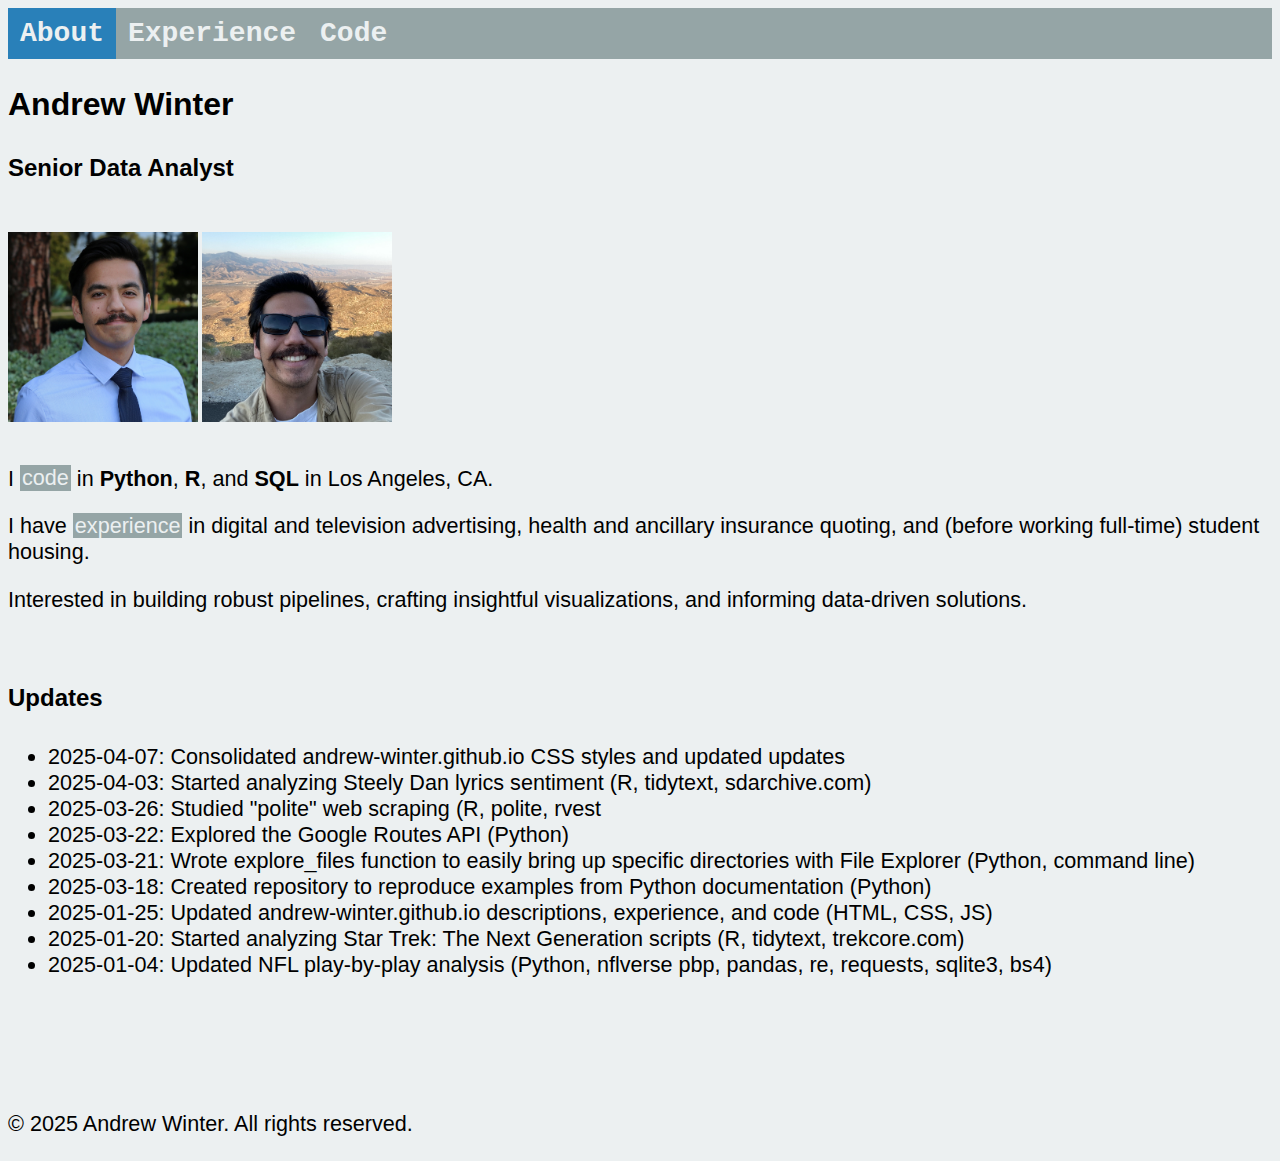
<file: index.html>
<!DOCTYPE html>
<html lang="en">
<head>
  <meta charset="UTF-8">
  <meta name="viewport" content="width=device-width, initial-scale=1.0">
  <title>Andrew Winter | About</title>
  <link rel="stylesheet" href="assets/style.css">
</head>
<body>
  <header>
    <nav class="topnav">
      <a class="active" href="index.html">About</a>
      <a href="experience.html">Experience</a>
      <a href="code.html">Code</a>
    </nav>
  </header>
  <main>
    <section class="summary">
      <h2>Andrew Winter</h2>
      <h4>Senior Data Analyst</h4>
    </section>
	<br>
    <section class="photos">
      <div class="img">
        <img src="images/professional.jpg" alt="Professional profile picture of Andrew Winter wearing a tie">
        <img src="images/mountain.jpg" alt="Casual picture of Andrew Winter with sunglasses standing near a cliff edge">
      </div>
    </section>
	<br>
    <section class="about">
      <p>I <a href="code.html">code</a> in <b>Python</b>, <b>R</b>, and <b>SQL</b> in Los Angeles, CA.</p>
      <p>I have <a href="experience.html">experience</a> in digital and television advertising, health and ancillary insurance quoting, and (before working full-time) student housing.</p>
      <p>Interested in building robust pipelines, crafting insightful visualizations, and informing data-driven solutions.</p>
  </section>
  <br>
    <section class="updates">
      <h4>Updates</h4>
        <ul id="updates-list"></ul>
    </section>
  <br>
  </main>
  <br>
  <br>
  <br>
  <br>
  <footer>
    <p>© 2025 Andrew Winter. All rights reserved.</p>
  </footer>
  <script src="assets/updates.js"></script>
</body>
</html>
</file>
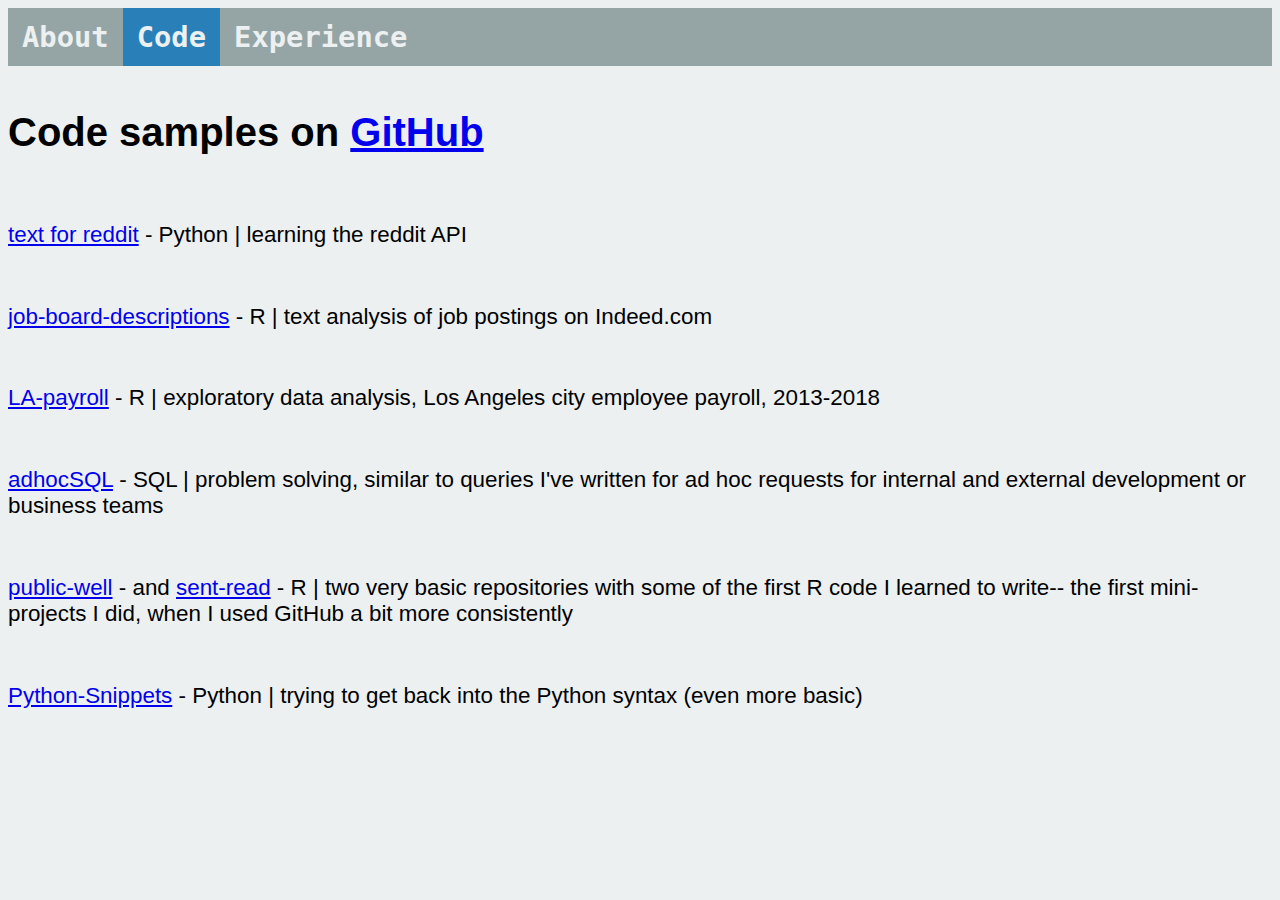
<file: code/index.html>
<!DOCTYPE html>
<html>
  <head>
    <meta charset="UTF-8">
      <title>Code</title>
      <link rel="stylesheet" href="../default_style.css">
	  <style type="text/css">
	  </style>
  </head>
  <body>
	<header>
		<div class="topnav">
          <a href="../index.html">About</a>
		  <a class = "active" href="code/index.html">Code</a>
		  <a href="../experience/index.html">Experience</a>
		</div>
	</header>
	<br>
	<main>
		<article>
			<h2>Code samples on <a href="https://github.com/andrew-winter">GitHub</a></h2>
			<br>			
				<p><a href="text-for-reddit/index.html">text for reddit</a>  -  Python | learning the reddit API</p>
				<br>
				<p><a href="https://github.com/andrew-winter/job-board-descriptions">job-board-descriptions</a>  -  R | text analysis of job postings on Indeed.com</p>
				<br>
				<p><a href="https://github.com/andrew-winter/LA-Payroll">LA-payroll</a>  -  R | exploratory data analysis, Los Angeles city employee payroll, 2013-2018</p>
				<br>
				<p><a href="https://github.com/andrew-winter/adhocSQL">adhocSQL</a>  -  SQL | problem solving, similar to queries I've written for ad hoc requests for internal and external development or business teams</p>
				<br>
				<p><a href="https://github.com/andrew-winter/public-well">public-well</a> -   and <a href="https://github.com/andrew-winter/sent-read">sent-read</a>  -  R | two very basic repositories with some of the first R code I learned to write-- the first mini-projects I did, when I used GitHub a bit more consistently</p>
				<br>
				<p><a href="https://github.com/andrew-winter/Python-Snippets">Python-Snippets</a>  -  Python | trying to get back into the Python syntax (even more basic)</p>
		</article>
	</main>
	</body>
</html>
</file>
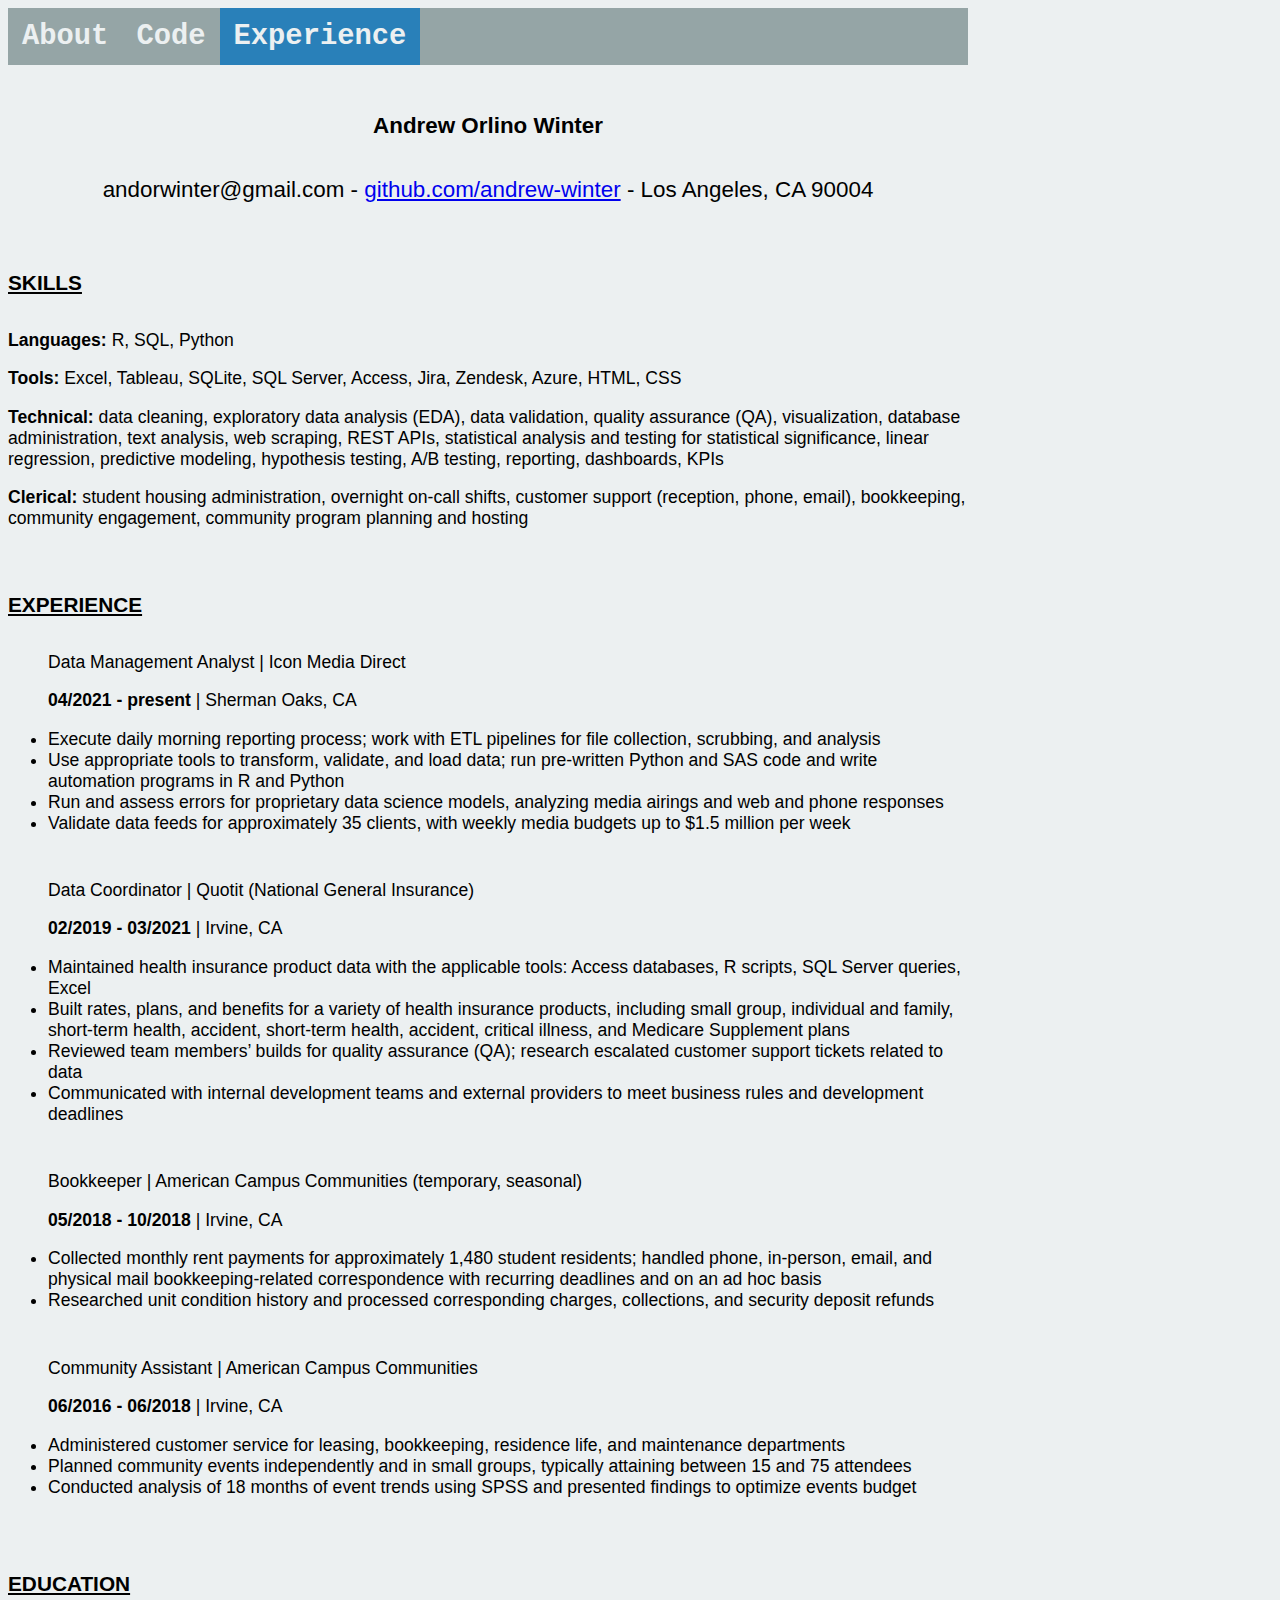
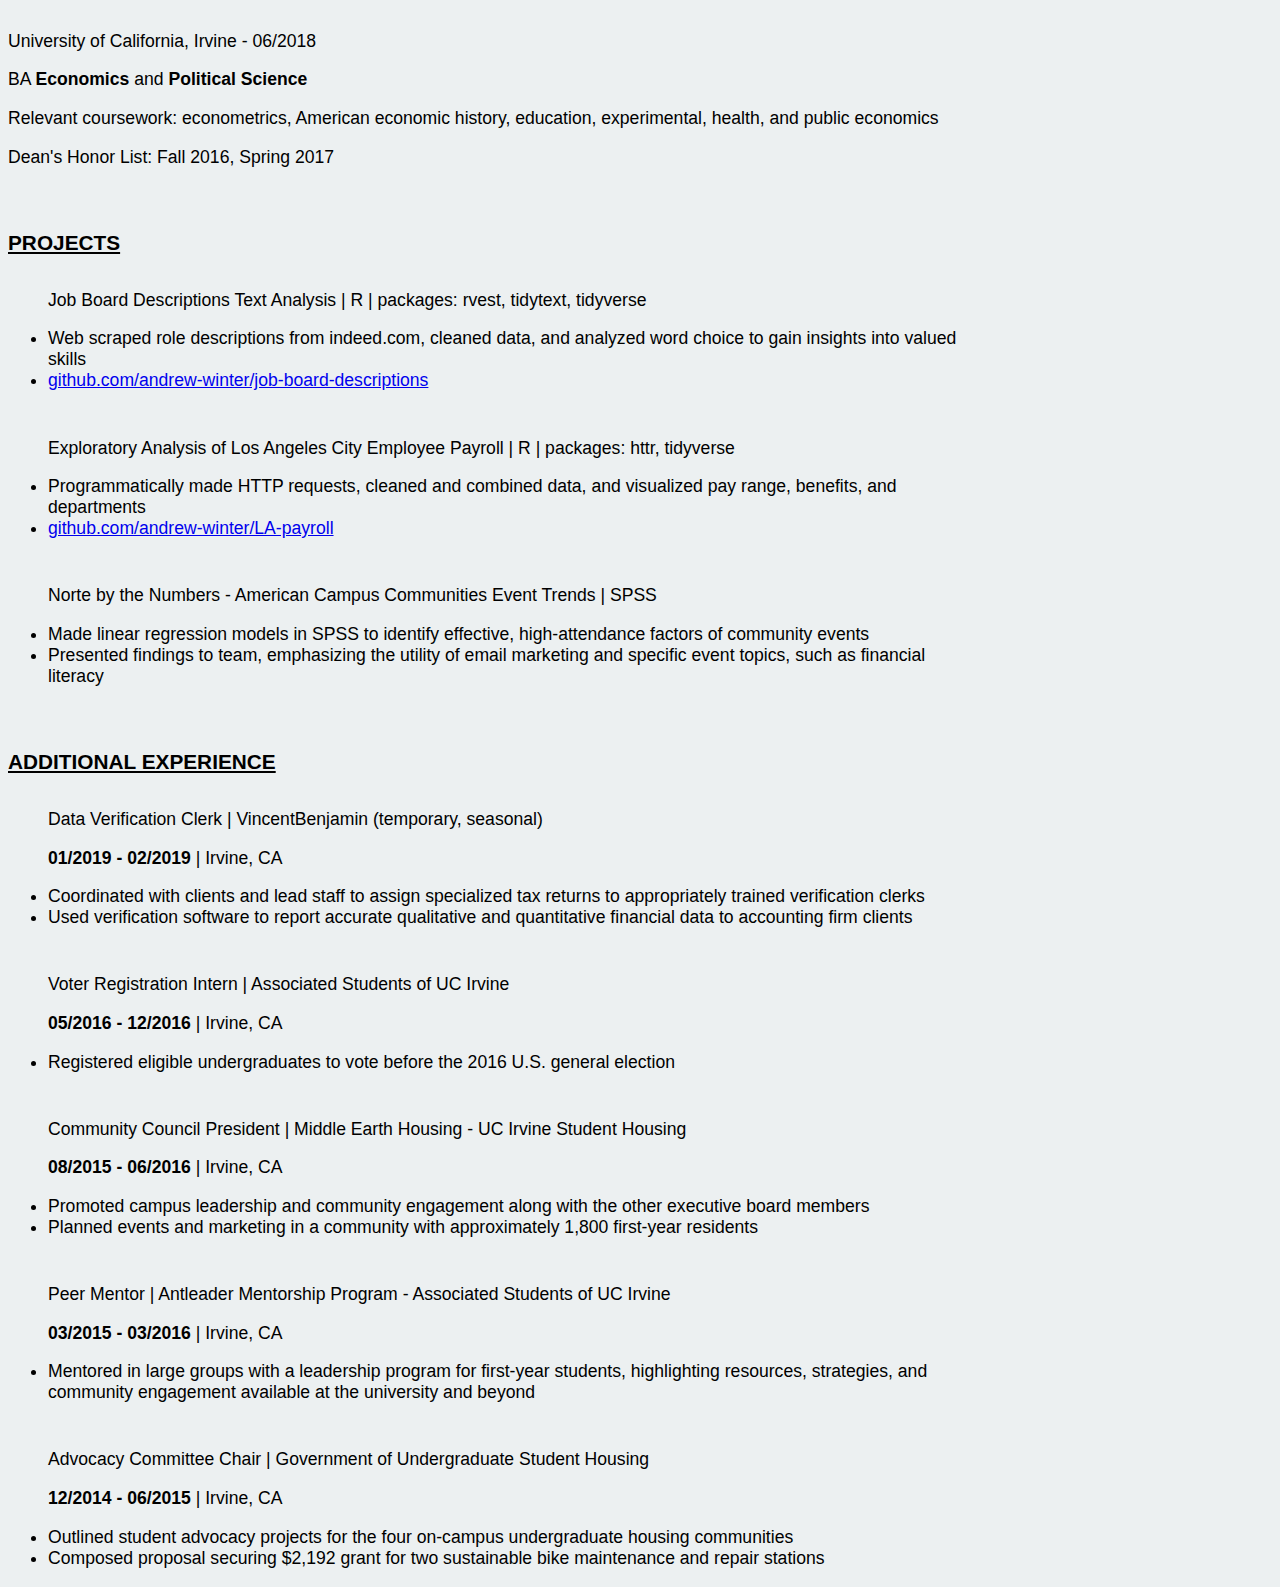
<file: experience/index.html>
<!DOCTYPE html>
<html>
  <head>
    <meta charset="UTF-8">
      <title>Experience</title>
      <link rel="stylesheet" href="../default_style.css">
	  <link rel="specific stylesheet" href="resume.css">
	  <style type="text/css">
	  </style>
  </head>
  <body class="A4-attempt">
	<header>
		<div class="topnav">
          <a href="../index.html">About</a>
		  <a href="../code/index.html">Code</a>
		  <a class = "active" href="index.html">Experience</a>
		</div>
	</header>
	<br>
	<main>
		<article>
			<h5 class="sub-heading1">Andrew Orlino Winter</h5>
			<p class="sub-heading1">andorwinter@gmail.com - <a href="https://github.com/andrew-winter">github.com/andrew-winter</a> - Los Angeles, CA 90004</p>
			<br>
			
			<h5 class="sub-heading2">SKILLS</h5>
			<p><strong>Languages: </strong>R, SQL, Python</p>
			<p><strong>Tools: </strong>Excel, Tableau, SQLite, SQL Server, Access,  Jira, Zendesk, Azure, HTML, CSS</p>
			<p><strong>Technical: </strong>data cleaning, exploratory data analysis (EDA), data validation, quality assurance (QA), visualization, database administration, text analysis, web scraping, REST APIs, statistical analysis and testing for statistical significance, linear regression, predictive modeling, hypothesis testing, A/B testing, reporting, dashboards, KPIs</p>
			<p><strong>Clerical: </strong>student housing administration, overnight on-call shifts, customer support (reception, phone, email), bookkeeping, community engagement, community program planning and hosting</p>
			<br>
			
			<h5 class="sub-heading2">EXPERIENCE</h5>
				<ul><p>Data Management Analyst | Icon Media Direct</p>
			    <strong>04/2021 - present</strong> | Sherman Oaks, CA</p>
			        <li>Execute daily morning reporting process; work with ETL pipelines for file collection, scrubbing, and analysis</li>
					<li>Use appropriate tools to transform, validate, and load data; run pre-written Python and SAS code and write automation programs in R and Python</li>
					<li>Run and assess errors for proprietary data science models, analyzing media airings and web and phone responses</li>
				    <li>Validate data feeds for approximately 35 clients, with weekly media budgets up to $1.5 million per week</li>
				</ul>
				<br>
			    <ul><p>Data Coordinator | Quotit (National General Insurance)</p>
			    <strong>02/2019 - 03/2021</strong> | Irvine, CA</p>
			        <li>Maintained health insurance product data with the applicable tools: Access databases, R scripts, SQL Server queries, Excel</li>
				    <li>Built rates, plans, and benefits for a variety of health insurance products, including small group, individual and family, short-term health, accident, short-term health, accident, critical illness, and Medicare Supplement plans</li>
				    <li>Reviewed team members’ builds for quality assurance (QA); research escalated customer support tickets related to data</li>
				    <li>Communicated with internal development teams and external providers to meet business rules and development deadlines</li>
				</ul>
				<br>
				<ul><p>Bookkeeper | American Campus Communities (temporary, seasonal)</p>
			    <strong>05/2018 - 10/2018</strong> | Irvine, CA</p>
			        <li>Collected monthly rent payments for approximately 1,480 student residents; handled phone, in-person, email, and physical mail bookkeeping-related correspondence with recurring deadlines and on an ad hoc basis</li>
				    <li>Researched unit condition history and processed corresponding charges, collections, and security deposit refunds</li>
				</ul>
				<br>
				<ul><p>Community Assistant | American Campus Communities</p>
			    <strong>06/2016 - 06/2018</strong> | Irvine, CA</p>
			        <li>Administered customer service for leasing, bookkeeping, residence life, and maintenance departments</li>
				    <li>Planned community events independently and in small groups, typically attaining between 15 and 75 attendees</li>
					<li>Conducted analysis of 18 months of event trends using SPSS and presented findings to optimize events budget</li>
				</ul>
				<br>
		    <br>
			<h5 class="sub-heading2">EDUCATION</h5>
			    <p>University of California, Irvine - 06/2018</p>
				<p>BA <strong>Economics</strong> and <strong>Political Science</strong>
				<p>Relevant coursework: econometrics, American economic history, education, experimental, health, and public economics</p>
				<p>Dean's Honor List: Fall 2016, Spring 2017</p>
			<br>
			
			<h5 class="sub-heading2">PROJECTS</h5>
			    <ul><p>Job Board Descriptions Text Analysis | R | packages: rvest, tidytext, tidyverse</p>
			        <li>Web scraped role descriptions from indeed.com, cleaned data, and analyzed word choice to gain insights into valued skills </li>
				    <li><a href="https://github.com/andrew-winter/job-board-descriptions">github.com/andrew-winter/job-board-descriptions</a></li>
				</ul>
				<br>
				<ul><p>Exploratory Analysis of Los Angeles City Employee Payroll | R | packages: httr, tidyverse</p>
			        <li>Programmatically made HTTP requests, cleaned and combined data, and visualized pay range, benefits, and departments </li>
				    <li><a href="https://github.com/andrew-winter/LA-payroll">github.com/andrew-winter/LA-payroll</a></li>
				</ul>
				<br>
				<ul><p>Norte by the Numbers - American Campus Communities Event Trends | SPSS</p>
			        <li>Made linear regression models in SPSS to identify effective, high-attendance factors of community events</li>
				    <li>Presented findings to team, emphasizing the utility of email marketing and specific event topics, such as financial literacy</li>
				</ul>
				<br>
				
				<h5 class="sub-heading2">ADDITIONAL EXPERIENCE</h5>
			    <ul><p>Data Verification Clerk | VincentBenjamin (temporary, seasonal)</p>
			    <strong>01/2019 - 02/2019</strong> | Irvine, CA</p>
			        <li>Coordinated with clients and lead staff to assign specialized tax returns to appropriately trained verification clerks</li>
				    <li>Used verification software to report accurate qualitative and quantitative financial data to accounting firm clients</li>
				</ul>
				<br>
				<ul><p>Voter Registration Intern | Associated Students of UC Irvine</p>
			    <strong>05/2016 - 12/2016</strong> | Irvine, CA</p>
			        <li>Registered eligible undergraduates to vote before the 2016 U.S. general election</li>
				</ul>
				<br>
				<ul><p>Community Council President | Middle Earth Housing - UC Irvine Student Housing</p>
			    <strong>08/2015 - 06/2016</strong> | Irvine, CA</p>
			        <li>Promoted campus leadership and community engagement along with the other executive board members</li>
				    <li>Planned events and marketing in a community with approximately 1,800 first-year residents</li>
				</ul>
				<br>
				<ul><p>Peer Mentor | Antleader Mentorship Program - Associated Students of UC Irvine</p>
			    <strong>03/2015 - 03/2016</strong> | Irvine, CA</p>
			        <li>Mentored in large groups with a leadership program for first-year students, highlighting resources, strategies, and community engagement available at the university and beyond</li>
				</ul>
				<br>
				<ul><p>Advocacy Committee Chair | Government of Undergraduate Student Housing</p>
			    <strong>12/2014 - 06/2015</strong> | Irvine, CA</p>
			        <li>Outlined student advocacy projects for the four on-campus undergraduate housing communities</li>
				    <li>Composed proposal securing $2,192 grant for two sustainable bike maintenance and repair stations</li>
				</ul>
		</article>
	</main>
	</body>
</html>
</file>
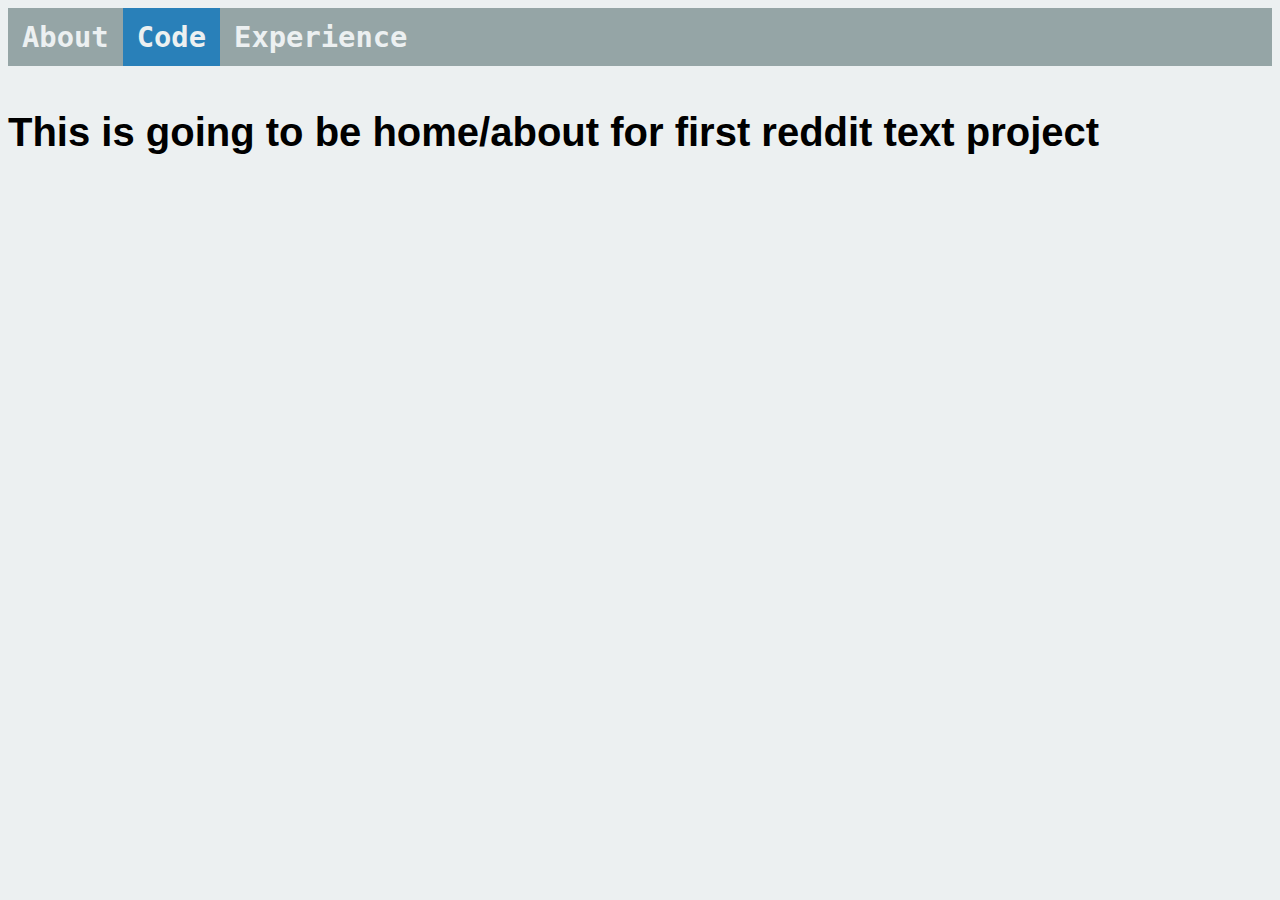
<file: code/text-for-reddit/index.html>
<!DOCTYPE html>
<html>
  <head>
    <meta charset="UTF-8">
      <title>text for reddit</title>
      <link rel="stylesheet" href="../../default_style.css">
	  <style type="text/css">
	  </style>
  </head>
  <body>
	<header>
		<div class="topnav">
          <a href="../../index.html">About</a>
		  <a class = "active" href="../code/index.html">Code</a>
		  <a href="../experience/index.html">Experience</a>
		</div>
	</header>
	<br>
	<main>
		<article>
			<h2>This is going to be home/about for first reddit text project</h2>
			<br>
			<br>
		</article>
	</main>
	</body>
</html>
</file>
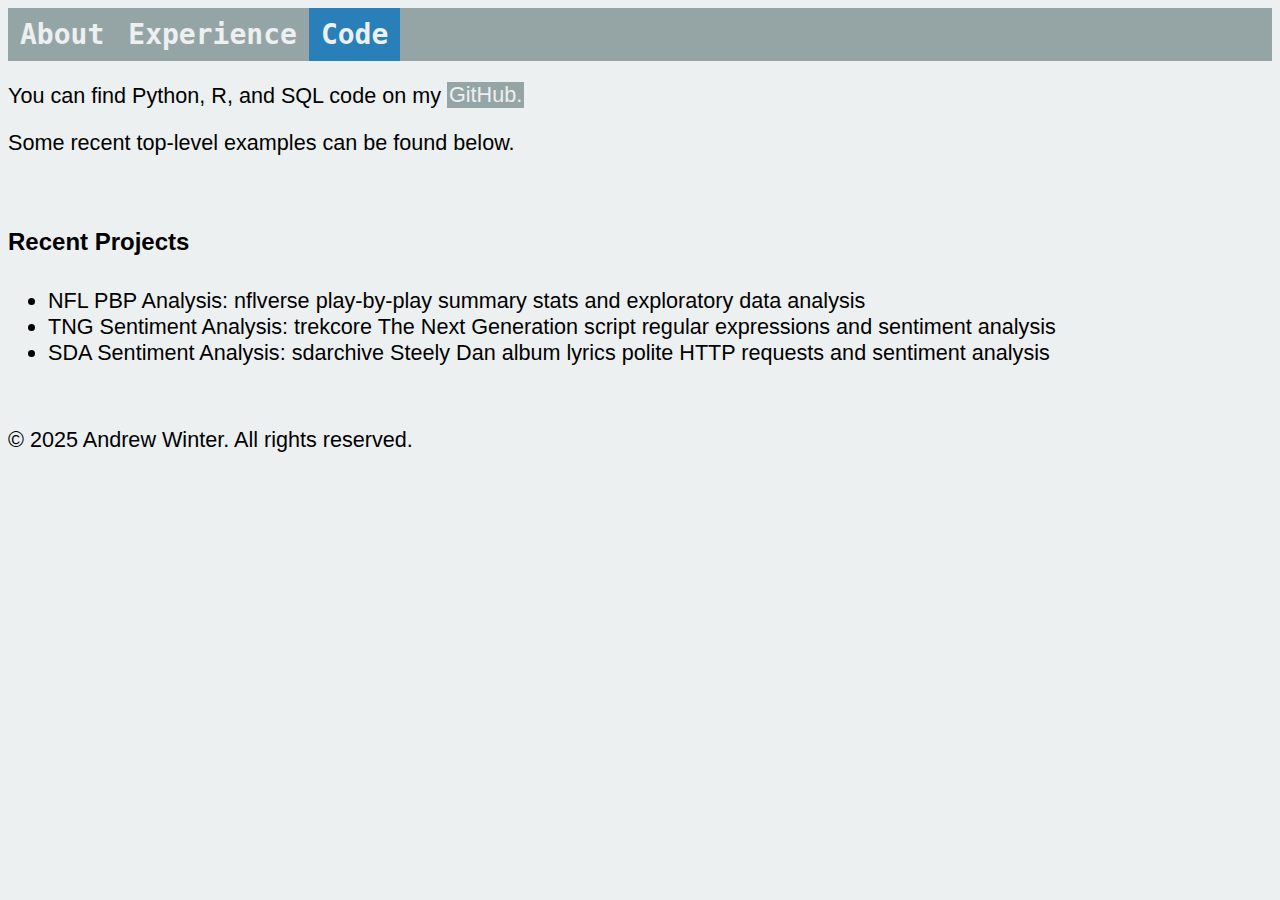
<file: code.html>
<!DOCTYPE html>
<html lang="en">
<head>
  <meta charset="UTF-8">
  <meta name="viewport" content="width=device-width, initial-scale=1.0">
  <title>Andrew Winter | Code</title>
  <link rel="stylesheet" href="assets/style.css">
</head>
<body>
  <header>
    <nav class="topnav">
      <a href="index.html">About</a>
      <a href="experience.html">Experience</a>
      <a class="active" href="code.html">Code</a>
    </nav>
  </header>
  <main>
    <section class="info">
      <p>You can find Python, R, and SQL code on my <a class="link" href="https://github.com/andrew-winter">GitHub.</a></p>
      <p>Some recent top-level examples can be found below.</p>
    </section>
	<br>
    <section class="projects">
      <h4>Recent Projects</h4>
      <ul id="projects-list"></ul>
    </section>
  <br>
  </main>
  <footer>
    <p>© 2025 Andrew Winter. All rights reserved.</p>
  </footer>
<script src="assets/projects.js"></script>
</body>
</html>
</file>
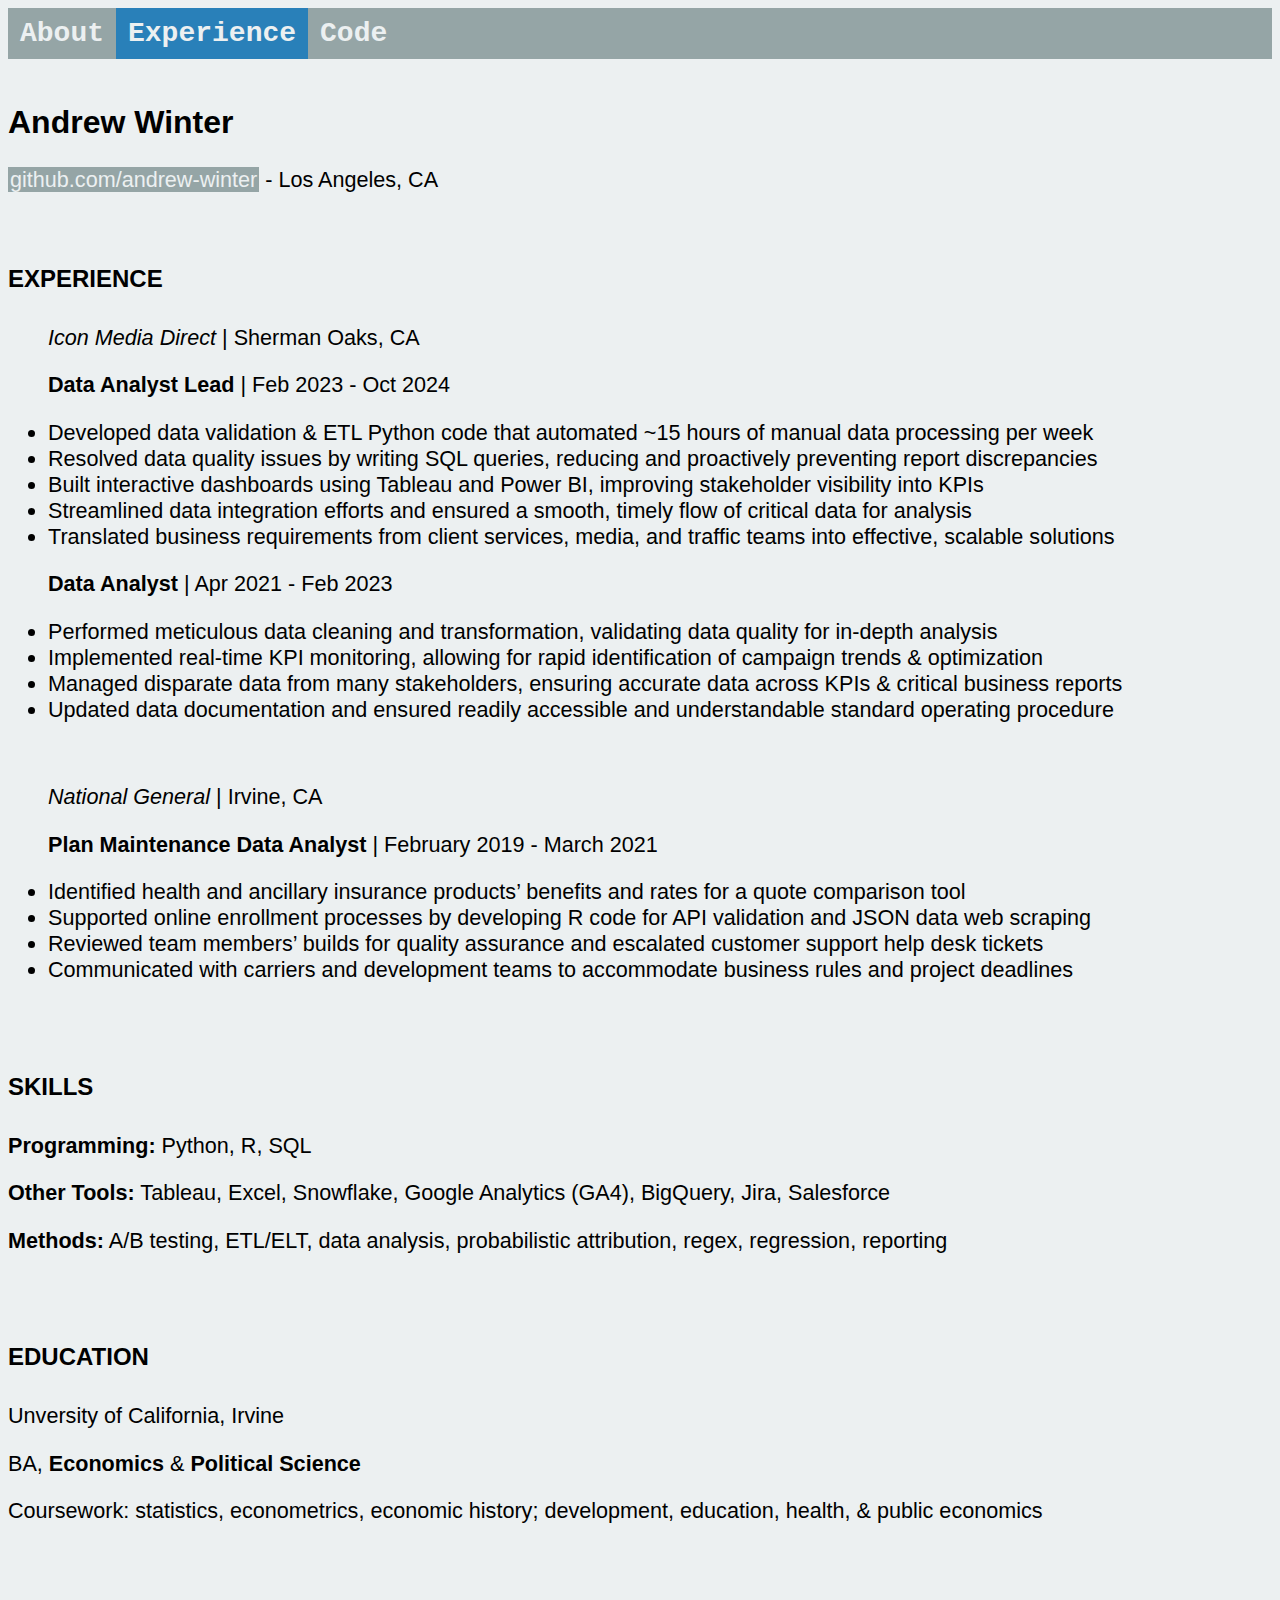
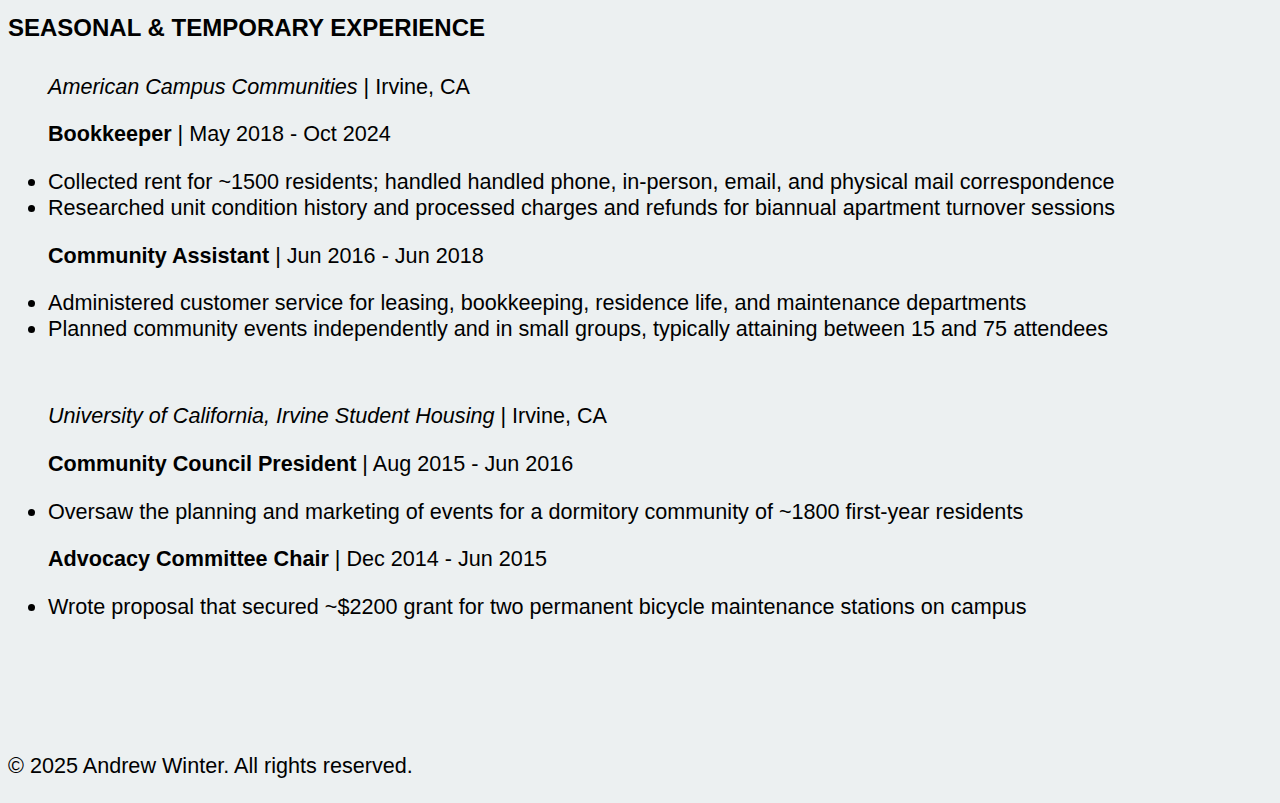
<file: experience.html>
<!DOCTYPE html>
<html lang="en">
<head>
  <meta charset="UTF-8">
  <meta name="viewport" content="width=device-width, initial-scale=1.0">
  <title>Andrew Winter | Resume</title>
  <link rel="stylesheet" href="assets/style.css">
</head>
<body>
  <header>
    <nav class="topnav">
      <a href="index.html">About</a>
      <a class="active" href="experience.html">Experience</a>
      <a href="code.html">Code</a>
    </nav>
  </header>
  <br>
  <main>
    <section class="leftside">
      <h2>Andrew Winter</h2>
      <p><a href="https://github.com/andrew-winter">github.com/andrew-winter</a> - Los Angeles, CA</p>
      <br>
    </section>
  <section class="experience">
    <h4>EXPERIENCE</h4>
      <ul><p><i>Icon Media Direct</i> | Sherman Oaks, CA</p>
      <p><b>Data Analyst Lead</b> | Feb 2023 - Oct 2024</p>
        <li>Developed data validation & ETL Python code that automated ~15 hours of manual data processing per week</li>
	    <li>Resolved data quality issues by writing SQL queries, reducing and proactively preventing report discrepancies</li>
	    <li>Built interactive dashboards using Tableau and Power BI, improving stakeholder visibility into KPIs</li>
	    <li>Streamlined data integration efforts and ensured a smooth, timely flow of critical data for analysis</li>
	    <li>Translated business requirements from client services, media, and traffic teams into effective, scalable solutions</li>
	  </ul>
	  <ul><p><b>Data Analyst</b> | Apr 2021 - Feb 2023</p>
	    <li>Performed meticulous data cleaning and transformation, validating data quality for in-depth analysis</li>
	    <li>Implemented real-time KPI monitoring, allowing for rapid identification of campaign trends & optimization</li>
	    <li>Managed disparate data from many stakeholders, ensuring accurate data across KPIs & critical business reports</li>
	    <li>Updated data documentation and ensured readily accessible and understandable standard operating procedure</li>
      </ul>
      <br>
      <ul><p><i>National General</i> | Irvine, CA</p>
      <p><b>Plan Maintenance Data Analyst</b> | February 2019 - March 2021</p>
	    <li>Identified health and ancillary insurance products’ benefits and rates for a quote comparison tool</li>
		<li>Supported online enrollment processes by developing R code for API validation and JSON data web scraping</li>
		<li>Reviewed team members’ builds for quality assurance and escalated customer support help desk tickets</li>
		<li>Communicated with carriers and development teams to accommodate business rules and project deadlines</li>
      </ul>
  </section>
  <br>
  <br>
  <section class="skills">
    <h4>SKILLS</h4>
	  <p><b>Programming:</b> Python, R, SQL</p>
	  <p><b>Other Tools:</b> Tableau, Excel, Snowflake, Google Analytics (GA4), BigQuery, Jira, Salesforce</p>
	  <p><b>Methods:</b> A/B testing, ETL/ELT, data analysis, probabilistic attribution, regex, regression, reporting</p>
  </section>
  <br>
  <br>
  <section class="education">
    <h4>EDUCATION</h4>
      <p>Unversity of California, Irvine</p>
      <p>BA, <b>Economics</b> & <b>Political Science</b>
      <p>Coursework: statistics, econometrics, economic history; development, education, health, & public economics</p>
  </section>
  <br>
  <br>
  <section class="experience">
    <h4>SEASONAL & TEMPORARY EXPERIENCE</h4>
	  <ul><p><i>American Campus Communities</i> | Irvine, CA</p>
      <p><b>Bookkeeper</b> | May 2018 - Oct 2024</p>
	    <li>Collected rent for ~1500 residents; handled handled phone, in-person, email, and physical mail correspondence</li>
		<li>Researched unit condition history and processed charges and refunds for biannual apartment turnover sessions</li>
	  </ul>
	  <ul><p><b>Community Assistant</b> | Jun 2016 - Jun 2018</p>
	    <li>Administered customer service for leasing, bookkeeping, residence life, and maintenance departments</li>
		<li>Planned community events independently and in small groups, typically attaining between 15 and 75 attendees</li>
      </ul>
      <br>
	  <ul><p><i>University of California, Irvine Student Housing</i> | Irvine, CA</p>
      <p><b>Community Council President</b> | Aug 2015 - Jun 2016</p>
	    <li>Oversaw the planning and marketing of events for a dormitory community of ~1800 first-year residents</li>
	  </ul>
	  <ul><p><b>Advocacy Committee Chair</b> | Dec 2014 - Jun 2015</p>
	    <li>Wrote proposal that secured ~$2200 grant for two permanent bicycle maintenance stations on campus</li>
      </ul>
  </section>
  <br>
</main>
<br>
<br>
<br>
<br>
<footer>
  <p>© 2025 Andrew Winter. All rights reserved.</p>
</footer>
</body>
</html>
</file>
<file: assets/style.css>
html, body {
  font-family: Helvetica, sans-serif;
  font-size: 100%;
  background-color: #ecf0f1;
}

img {
  height: auto;
  max-width: 15%;
  position: relative;
}

p, ul, li {
  font-size: 1.35rem
}

h2, h4, h6 {
  font-family: Verdana, sans-serif;
  font-weight: bold;
}

h2 {
  font-size: 2rem;
}

h4 {
  font-size: 1.5rem;
}

h6 {
  font-size: 1.35rem;
}

a {
  background-color: #95a5a6;
  color: #ecf0f1;
  padding: 0.2px 2px;
  text-decoration: none;
}

a:hover {
  background-color: #7f8c8d;
  color: #2c3e50;
}

a.active {
  background-color: #2980b9;
  color: #ecf0f1;
}

.topnav {
  background-color: #95a5a6;
  overflow: hidden;
}

.topnav a {
  font-family: monospace;
  font-weight: bolder;
  float: left;
  text-align: center;
  padding: 10px 12px;
  font-size: 1.75rem;
}
</file>
<file: default_style.css>
/* Set basic styling to sans-serif, base size */
body {
	font-family: Helvetica, Verdana, sans-serif;
	font-size: 10px;
	background-color: #ecf0f1;
}
h2 {
  font-family: Verdana, sans-serif;
  font-weight: bold;
  font-size: 2.5rem;
}
h4 {
	font-family: Verdana; sans-serif;
	font-size: 2rem;
}
p {
	font-size: 1.4rem
}
.simple-center-left {
	text-align: center;
	width: 72%;
}


/* Bolder and lighter classes*/
.more_bold {
	font-weight: bolder;
}
.more_light {
	font-weight: lighter;
	font-size: 2rem;
}


/* Add a grey, flat UI background color to the top navigation */
.topnav {
  background-color: #95a5a6;
  overflow: hidden;
}
/* Style the links inside the navigation bar */
.topnav a {
  font-family: monospace;
  font-weight: bolder;
  float: left;
  color: #ecf0f1;
  text-align: center;
  padding: 12px 14px;
  text-decoration: none;
  font-size: 1.8rem;
}
/* Change the color of links on hover */
.topnav a:hover {
  background-color: #7f8c8d;
  color: #2c3e50;
}
/* Add a color to the active/current link */
.topnav a.active {
  background-color: #2980b9;
  color: #ecf0f1;
}


/* I'm not sure the use for this stuff yet*/
.box {
	position: relative;
}
.bottom-right {
	position: absolute;
	bottom: 0;
	right: 0;
}


/* From the W3's CSS resources */
.w3-flat-turquoise
{color:#fff;background-color:#1abc9c}
.w3-flat-emerald
{color:#fff;background-color:#2ecc71}
.w3-flat-peter-river
{color:#fff;background-color:#3498db}
.w3-flat-amethyst
{color:#fff;background-color:#9b59b6}
.w3-flat-wet-asphalt
{color:#fff;background-color:#34495e}
.w3-flat-green-sea
{color:#fff;background-color:#16a085}
.w3-flat-nephritis
{color:#fff;background-color:#27ae60}
.w3-flat-belize-hole
{color:#fff;background-color:#2980b9}
.w3-flat-wisteria
{color:#fff;background-color:#8e44ad}
.w3-flat-midnight-blue
{color:#fff;background-color:#2c3e50}
.w3-flat-sun-flower
{color:#fff;background-color:#f1c40f}
.w3-flat-carrot
{color:#fff;background-color:#e67e22}
.w3-flat-alizarin
{color:#fff;background-color:#e74c3c}
.w3-flat-clouds
{color:#000;background-color:#ecf0f1}
.w3-flat-concrete
{color:#fff;background-color:#95a5a6}
.w3-flat-orange
{color:#fff;background-color:#f39c12}
.w3-flat-pumpkin
{color:#fff;background-color:#d35400}
.w3-flat-pomegranate
{color:#fff;background-color:#c0392b}
.w3-flat-silver
{color:#000;background-color:#bdc3c7}
.w3-flat-asbestos
{color:#fff;background-color:#7f8c8d}
</file>
<file: experience/resume.css>
/* Resume styling */

p {
	font-size: 1.1rem
}
li {
	font-size: 1.1rem
}
ul {
	font-size: 1.1rem
}


.A4-attempt {
	width: 75%;
}
.sub-heading1 {
	font-size: 1.4rem;
	text-align: center;
}
.sub-heading2 {
	font-size: 1.3rem;
	text-decoration: underline;
}
</file>
